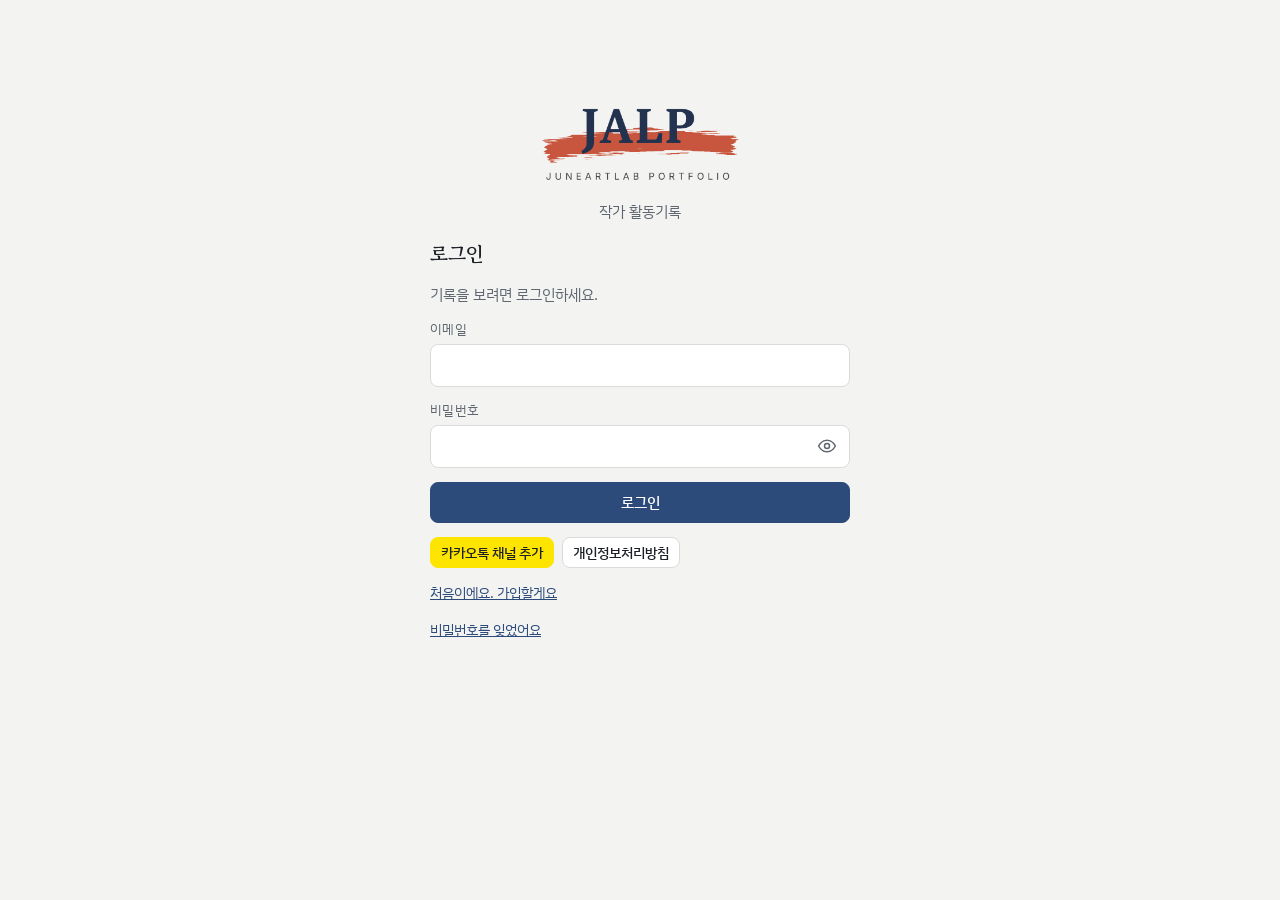
<file: index.html>
<!doctype html>
<html lang="ko">
<head>
<meta charset="utf-8">
<meta name="viewport" content="width=device-width,initial-scale=1,viewport-fit=cover">
<title>JALP · JuneArtLab Portfolio</title>
<meta name="description" content="작품·전시·수상·도록·강의를 한 번 기록하고 제출처별로 골라 출력하는 작가용 앱">
<meta name="theme-color" content="#2c4a7a">
<meta name="apple-mobile-web-app-capable" content="yes">
<meta name="mobile-web-app-capable" content="yes">
<meta name="apple-mobile-web-app-title" content="JALP">
<meta name="apple-mobile-web-app-status-bar-style" content="default">
<link rel="manifest" href="manifest.webmanifest">
<link rel="icon" href="icons/icon-192.png?v=3">
<link rel="apple-touch-icon" href="icons/apple-touch-icon.png?v=3">
<link rel="preconnect" href="https://fonts.googleapis.com">
<link rel="stylesheet" href="https://fonts.googleapis.com/css2?family=Gowun+Batang:wght@400;700&family=IBM+Plex+Sans+KR:wght@400;500;600&display=swap">
<style>body{margin:0}img{max-width:100%}[hidden]{display:none!important}:root{padding-top:env(safe-area-inset-top,0px)}</style>
<link rel="stylesheet" href="styles.css">
</head>
<body>
<div class="wrap" id="app"><div class="loading">불러오는 중…</div></div>
<nav class="tabbar" aria-label="메뉴" hidden><div class="in">
  <button data-tab="list"><svg class="ic" viewBox="0 0 24 24" width="22" height="22" fill="none" stroke="currentColor" stroke-width="1.8" stroke-linecap="round" stroke-linejoin="round" aria-hidden="true"><rect x="4" y="3" width="16" height="18" rx="2"/><path d="M8 8h8M8 12h8M8 16h5"/></svg>기록</button>
  <button data-tab="add" class="add"><span class="ic">+</span>추가</button>
  <button data-tab="out"><svg class="ic" viewBox="0 0 24 24" width="22" height="22" fill="none" stroke="currentColor" stroke-width="1.8" stroke-linecap="round" stroke-linejoin="round" aria-hidden="true"><path d="M7 9V3h10v6"/><rect x="3" y="9" width="18" height="8" rx="2"/><path d="M7 14h10v7H7z"/></svg>출력</button>
  <button data-tab="set"><svg class="ic" viewBox="0 0 24 24" width="22" height="22" fill="none" stroke="currentColor" stroke-width="1.8" stroke-linecap="round" stroke-linejoin="round" aria-hidden="true"><circle cx="12" cy="12" r="3"/><path d="M19.4 15a1.7 1.7 0 0 0 .3 1.8l.1.1a2 2 0 1 1-2.8 2.8l-.1-.1a1.7 1.7 0 0 0-1.8-.3 1.7 1.7 0 0 0-1 1.5V21a2 2 0 1 1-4 0v-.1a1.7 1.7 0 0 0-1.1-1.5 1.7 1.7 0 0 0-1.8.3l-.1.1a2 2 0 1 1-2.8-2.8l.1-.1a1.7 1.7 0 0 0 .3-1.8 1.7 1.7 0 0 0-1.5-1H3a2 2 0 1 1 0-4h.1a1.7 1.7 0 0 0 1.5-1.1 1.7 1.7 0 0 0-.3-1.8l-.1-.1a2 2 0 1 1 2.8-2.8l.1.1a1.7 1.7 0 0 0 1.8.3H9a1.7 1.7 0 0 0 1-1.5V3a2 2 0 1 1 4 0v.1a1.7 1.7 0 0 0 1 1.5 1.7 1.7 0 0 0 1.8-.3l.1-.1a2 2 0 1 1 2.8 2.8l-.1.1a1.7 1.7 0 0 0-.3 1.8V9a1.7 1.7 0 0 0 1.5 1H21a2 2 0 1 1 0 4h-.1a1.7 1.7 0 0 0-1.5 1z"/></svg>설정</button>
</div></nav>
<div id="sheet" class="sheet" hidden></div>
<div id="toast" class="toast" hidden></div>
<script src="config.js"></script>
<script src="vendor/supabase.js"></script>
<script src="app.js"></script>
</body>
</html>
</file>
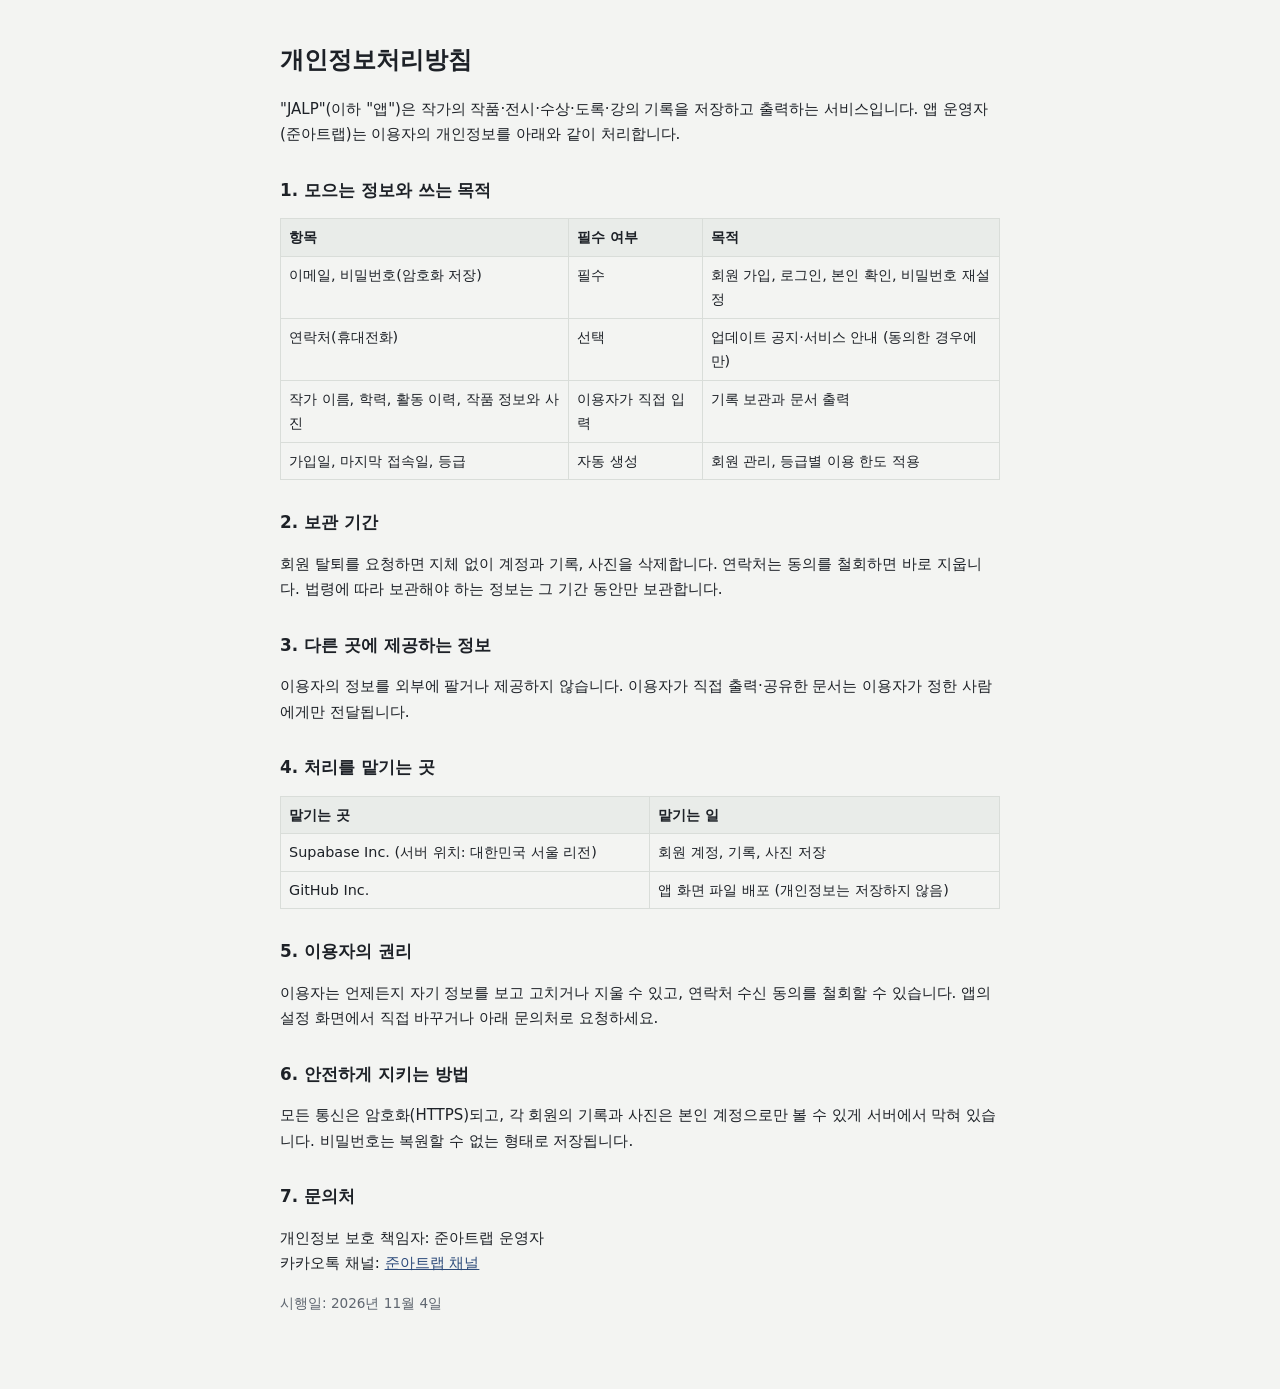
<file: privacy.html>
<!doctype html>
<html lang="ko"><head><meta charset="utf-8"><meta name="viewport" content="width=device-width,initial-scale=1">
<title>개인정보처리방침 · JALP</title>
<style>body{margin:0;background:#f3f4f2;color:#1d2127;font:15px/1.7 "Apple SD Gothic Neo","Malgun Gothic",system-ui,sans-serif}
main{max-width:720px;margin:0 auto;padding:24px 16px 60px}h1{font-size:1.5rem}h2{font-size:1.05rem;margin-top:28px}
table{border-collapse:collapse;width:100%;font-size:.9rem}th,td{border:1px solid #d9ddd9;padding:6px 8px;text-align:left;vertical-align:top}th{background:#e9ece9}
.note{color:#5f6670;font-size:.85rem}a{color:#2c4a7a}
@media (prefers-color-scheme:dark){body{background:#15181c;color:#e8eaec}th{background:#24324a}th,td{border-color:#323840}.note{color:#9aa1aa}a{color:#8fb0e6}}</style></head>
<body><main>
<h1>개인정보처리방침</h1>
<p>"JALP"(이하 "앱")은 작가의 작품·전시·수상·도록·강의 기록을 저장하고 출력하는 서비스입니다. 앱 운영자(준아트랩)는 이용자의 개인정보를 아래와 같이 처리합니다.</p>

<h2>1. 모으는 정보와 쓰는 목적</h2>
<table><tr><th>항목</th><th>필수 여부</th><th>목적</th></tr>
<tr><td>이메일, 비밀번호(암호화 저장)</td><td>필수</td><td>회원 가입, 로그인, 본인 확인, 비밀번호 재설정</td></tr>
<tr><td>연락처(휴대전화)</td><td>선택</td><td>업데이트 공지·서비스 안내 (동의한 경우에만)</td></tr>
<tr><td>작가 이름, 학력, 활동 이력, 작품 정보와 사진</td><td>이용자가 직접 입력</td><td>기록 보관과 문서 출력</td></tr>
<tr><td>가입일, 마지막 접속일, 등급</td><td>자동 생성</td><td>회원 관리, 등급별 이용 한도 적용</td></tr></table>

<h2>2. 보관 기간</h2>
<p>회원 탈퇴를 요청하면 지체 없이 계정과 기록, 사진을 삭제합니다. 연락처는 동의를 철회하면 바로 지웁니다. 법령에 따라 보관해야 하는 정보는 그 기간 동안만 보관합니다.</p>

<h2>3. 다른 곳에 제공하는 정보</h2>
<p>이용자의 정보를 외부에 팔거나 제공하지 않습니다. 이용자가 직접 출력·공유한 문서는 이용자가 정한 사람에게만 전달됩니다.</p>

<h2>4. 처리를 맡기는 곳</h2>
<table><tr><th>맡기는 곳</th><th>맡기는 일</th></tr>
<tr><td>Supabase Inc. (서버 위치: 대한민국 서울 리전)</td><td>회원 계정, 기록, 사진 저장</td></tr>
<tr><td>GitHub Inc.</td><td>앱 화면 파일 배포 (개인정보는 저장하지 않음)</td></tr></table>

<h2>5. 이용자의 권리</h2>
<p>이용자는 언제든지 자기 정보를 보고 고치거나 지울 수 있고, 연락처 수신 동의를 철회할 수 있습니다. 앱의 설정 화면에서 직접 바꾸거나 아래 문의처로 요청하세요.</p>

<h2>6. 안전하게 지키는 방법</h2>
<p>모든 통신은 암호화(HTTPS)되고, 각 회원의 기록과 사진은 본인 계정으로만 볼 수 있게 서버에서 막혀 있습니다. 비밀번호는 복원할 수 없는 형태로 저장됩니다.</p>

<h2>7. 문의처</h2>
<p>개인정보 보호 책임자: 준아트랩 운영자<br>카카오톡 채널: <a href="https://pf.kakao.com/_tjxkrX" target="_blank" rel="noopener">준아트랩 채널</a></p>

<p class="note">시행일: 2026년 11월 4일</p>
</main></body></html>
</file>
<file: styles.css>
/* Layout: one phone-first column (max 720px), bottom tab bar, full-screen sheets for editing and output preview. */
:root{
  --paper:#f3f4f2; --surface:#ffffff; --ink:#1d2127; --muted:#5f6670; --line:#d9ddd9;
  --indigo:#2c4a7a; --indigo-soft:#e3e9f3; --seal:#a8322b; --ok:#2f6b46;
  --display:"Gowun Batang","Nanum Myeongjo",serif;
  --body:"IBM Plex Sans KR","Apple SD Gothic Neo","Malgun Gothic",system-ui,sans-serif;
  --r:10px; --wm:url("icons/wordmark.png");
}
@media (prefers-color-scheme:dark){:root:not([data-theme="light"]){
  --paper:#15181c; --surface:#1e2228; --ink:#e8eaec; --muted:#9aa1aa; --line:#323840;
  --indigo:#8fb0e6; --indigo-soft:#24324a; --seal:#e07a72; --ok:#7cc497; color-scheme:dark; --wm:url("icons/wordmark-dark.png")}}

:root[data-theme="dark"]{--wm:url("icons/wordmark-dark.png")}
:root[data-theme="dark"]{
  --paper:#15181c; --surface:#1e2228; --ink:#e8eaec; --muted:#9aa1aa; --line:#323840;
  --indigo:#8fb0e6; --indigo-soft:#24324a; --seal:#e07a72; --ok:#7cc497; color-scheme:dark}
html,body{height:100%}
body{background:var(--paper);color:var(--ink);font-family:var(--body);font-size:15px;line-height:1.55}
body::before{content:"";position:fixed;inset:0 0 auto;height:env(safe-area-inset-top,0px);z-index:10;background:var(--paper)}
.wrap{max-width:720px;margin:0 auto;padding-left:max(16px,env(safe-area-inset-left,0px));padding-right:max(16px,env(safe-area-inset-right,0px));padding-block:20px 110px}
h1,h2,h3{font-family:var(--display);text-wrap:balance;margin:0;font-weight:700}
h1{font-size:1.65rem;letter-spacing:-.01em}
h2{font-size:1.25rem}
button,input,select,textarea{font:inherit;color:inherit}
button{cursor:pointer}
:focus-visible{outline:2px solid var(--indigo);outline-offset:2px}
.top{display:flex;align-items:flex-end;justify-content:space-between;gap:12px;flex-wrap:wrap;margin-bottom:14px}
.top .sub{color:var(--muted);font-size:.85rem}
.seal{display:inline-grid;place-items:center;width:30px;height:30px;border:2px solid var(--seal);color:var(--seal);font-family:var(--display);font-weight:700;font-size:.8rem;border-radius:4px;transform:rotate(-4deg);margin-right:8px;vertical-align:middle;line-height:1}
.banner{background:var(--indigo-soft);border-radius:var(--r);padding:12px 14px;display:flex;gap:10px;align-items:center;justify-content:space-between;flex-wrap:wrap;margin-bottom:14px;font-size:.9rem}
.stats{display:grid;grid-template-columns:repeat(5,1fr);gap:6px;margin-bottom:14px}
.stat{background:var(--surface);border:1px solid var(--line);border-radius:8px;padding:8px 4px;text-align:center}
.stat b{display:block;font-family:var(--display);font-size:1.25rem;font-variant-numeric:tabular-nums}
.stat span{font-size:.75rem;color:var(--muted)}
.chips{display:flex;gap:6px;overflow-x:auto;padding-bottom:4px;margin-bottom:8px;scrollbar-width:none}
.chip{flex:none;border:1px solid var(--line);background:var(--surface);border-radius:999px;padding:5px 12px;font-size:.85rem;white-space:nowrap}
.chip[aria-pressed="true"]{background:var(--ink);color:var(--paper);border-color:var(--ink)}
.list{display:flex;flex-direction:column;gap:8px}
.card{display:grid;grid-template-columns:64px 1fr;gap:12px;align-items:center;background:var(--surface);border:1px solid var(--line);border-radius:var(--r);padding:10px;text-align:left;width:100%}
.thumb{width:64px;height:64px;border-radius:6px;background:var(--indigo-soft);object-fit:cover;display:grid;place-items:center;color:var(--indigo);font-family:var(--display);font-size:1.3rem}
.card .meta{min-width:0;display:block}
.card .t,.card .d{display:block}
.card .t{font-weight:600;overflow:hidden;text-overflow:ellipsis;white-space:nowrap}
.card .d{font-size:.82rem;color:var(--muted);overflow:hidden;text-overflow:ellipsis;white-space:nowrap}
.tags{display:flex;gap:4px;flex-wrap:wrap;margin-top:3px}
.pill{font-size:.72rem;padding:1px 7px;border-radius:4px;background:var(--indigo-soft);color:var(--indigo);letter-spacing:.02em}
.pill.type{background:var(--ink);color:var(--paper)}
.pill.ex{background:transparent;border:1px solid var(--seal);color:var(--seal)}
.empty{color:var(--muted);text-align:center;padding:40px 10px}
.tabbar{position:fixed;left:0;right:0;bottom:0;background:var(--surface);border-top:1px solid var(--line);z-index:5;padding-bottom:env(safe-area-inset-bottom,0px);padding-left:max(0px,env(safe-area-inset-left,0px));padding-right:max(0px,env(safe-area-inset-right,0px))}
.tabbar .in{max-width:720px;margin:0 auto;display:grid;grid-template-columns:repeat(4,1fr)}
.tabbar button{background:none;border:0;padding:10px 0 12px;font-size:.8rem;color:var(--muted);display:flex;flex-direction:column;align-items:center;gap:2px}
.tabbar button[aria-current="true"]{color:var(--indigo);font-weight:600}
.tabbar .ic{font-family:var(--display);font-size:1.15rem;line-height:1}
.tabbar .add .ic{background:var(--indigo);color:var(--surface);width:34px;height:34px;border-radius:50%;display:grid;place-items:center;font-size:1.4rem;margin-top:-4px}
.btn{border:1px solid var(--line);background:var(--surface);border-radius:8px;padding:8px 14px;font-weight:500}
.btn.primary{background:var(--indigo);border-color:var(--indigo);color:var(--surface)}
.btn.danger{color:var(--seal);border-color:var(--seal)}
.btn.small{padding:4px 10px;font-size:.85rem}
.btn:disabled{opacity:.5;cursor:default}
.sheet{position:fixed;inset:0;background:var(--paper);z-index:20;overflow-y:auto;padding-top:env(safe-area-inset-top,0px)}
.sheet .head{position:sticky;top:0;background:var(--paper);border-bottom:1px solid var(--line);z-index:2}
.sheet .head .in{max-width:720px;margin:0 auto;display:flex;justify-content:space-between;align-items:center;gap:8px;padding-block:10px;padding-left:max(16px,env(safe-area-inset-left,0px));padding-right:max(16px,env(safe-area-inset-right,0px))}
.form{display:flex;flex-direction:column;gap:14px}
.field label,.flabel{display:block;font-size:.8rem;color:var(--muted);margin-bottom:4px;letter-spacing:.02em}
.field input,.field select,.field textarea{width:100%;box-sizing:border-box;background:var(--surface);border:1px solid var(--line);border-radius:8px;padding:9px 10px}
.field textarea{min-height:70px;resize:vertical}
.row2{display:grid;grid-template-columns:1fr 1fr;gap:10px}
.typesel{display:grid;grid-template-columns:repeat(5,1fr);gap:6px}
.typesel button{border:1px solid var(--line);background:var(--surface);border-radius:8px;padding:8px 0;font-size:.88rem}
.typesel button[aria-pressed="true"]{background:var(--ink);color:var(--paper);border-color:var(--ink)}
.slot{border:1px dashed var(--line);border-radius:var(--r);padding:10px;background:var(--surface)}
.slot .sh{display:flex;justify-content:space-between;align-items:center;gap:8px;margin-bottom:8px}
.slot .sh b{font-size:.9rem}
.slot .sh small{color:var(--muted);display:block;font-weight:400}
.photos{display:grid;grid-template-columns:repeat(auto-fill,minmax(84px,1fr));gap:6px}
.ph{position:relative;aspect-ratio:1;max-width:100%}
.ph img{width:100%;height:100%;object-fit:cover;border-radius:6px;display:block}
.ph button{position:absolute;top:3px;right:3px;width:24px;height:24px;border-radius:50%;border:0;background:rgba(0,0,0,.6);color:#fff;font-size:.8rem;line-height:1}
.filebtn{position:relative;overflow:hidden}
.filebtn input{position:absolute;inset:0;opacity:0;cursor:pointer}
.section{background:var(--surface);border:1px solid var(--line);border-radius:var(--r);padding:14px;display:flex;flex-direction:column;gap:12px;margin-bottom:12px}
.section p{margin:0;color:var(--muted);font-size:.88rem}
.presets{display:grid;grid-template-columns:1fr 1fr;gap:8px}
.preset{text-align:left;border:1px solid var(--line);background:var(--surface);border-radius:var(--r);padding:12px}
.preset b{display:block;font-family:var(--display);font-size:1rem;margin-bottom:2px}
.preset span{font-size:.8rem;color:var(--muted)}
.preset[aria-pressed="true"]{border-color:var(--indigo);box-shadow:inset 0 0 0 1px var(--indigo);background:var(--indigo-soft)}
.checks{display:flex;flex-wrap:wrap;gap:6px}
.checks label{display:flex;align-items:center;gap:5px;border:1px solid var(--line);border-radius:999px;padding:4px 10px;font-size:.85rem;background:var(--surface)}
.actions{display:flex;gap:8px;flex-wrap:wrap}
.toast{position:fixed;left:50%;transform:translateX(-50%);bottom:calc(84px + env(safe-area-inset-bottom,0px));background:var(--ink);color:var(--paper);padding:8px 16px;border-radius:999px;font-size:.88rem;z-index:30;max-width:calc(100% - 32px)}
.confirm{display:flex;gap:8px;align-items:center;flex-wrap:wrap;font-size:.88rem;color:var(--seal)}
.genrelist{display:flex;flex-direction:column;gap:6px}
.genrelist .g{display:flex;justify-content:space-between;align-items:center;border-bottom:1px solid var(--line);padding:4px 0}
.note{font-size:.8rem;color:var(--muted)}
/* Output document (A4-like page) */
.docwrap{overflow-x:auto;padding-block:16px}
.doc{background:#fff;color:#16181b;width:100%;max-width:640px;margin:0 auto;box-shadow:0 1px 6px rgba(0,0,0,.15);padding:36px 30px;box-sizing:border-box;font-family:var(--body);font-size:13px;line-height:1.6}
@media (max-width:480px){.doc{padding:22px 16px}}
.doc h1{font-family:var(--display);font-size:22px;color:#16181b;margin-bottom:4px}
.doc .dsub{color:#555;font-size:12px;margin-bottom:22px;border-bottom:2px solid #16181b;padding-bottom:10px}
.doc h2{font-family:var(--display);font-size:15px;color:#16181b;margin:22px 0 8px;padding-bottom:4px;border-bottom:1px solid #bbb}
.doc ul{list-style:none;padding:0;margin:0}
.doc li{display:grid;grid-template-columns:76px 1fr;gap:8px;padding:3px 0}
.doc li .y{font-variant-numeric:tabular-nums;color:#444}
.doc .grid{display:grid;grid-template-columns:repeat(2,1fr);gap:14px}
.doc figure{margin:0;break-inside:avoid}
.doc figure img{width:100%;max-height:260px;object-fit:contain;background:#f2f2f2;display:block}
.doc figcaption{font-size:11.5px;color:#333;margin-top:4px}
.doc .ev{break-inside:avoid;margin-bottom:16px}
.doc .ev h3{font-size:13px;font-family:var(--body);font-weight:600;margin-bottom:6px}
.doc .evinfo{border-collapse:collapse;margin:0 0 8px;font-size:12px}
.doc .evinfo th{text-align:left;font-weight:500;color:#555;padding:2px 12px 2px 0;white-space:nowrap;vertical-align:top}
.doc .evinfo td{padding:2px 0}
.doc ul.plain li{display:block}
.doc h2,.doc h3{break-after:avoid}
.doc .ev h3{break-after:avoid}
.doc .foot{margin-top:28px;font-size:11px;color:#777;text-align:right}
@media (prefers-reduced-motion:no-preference){.card,.chip,.btn{transition:background .15s,border-color .15s}}

/* Portfolio book layout: A4 pages */
.book{display:flex;flex-direction:column;gap:18px;align-items:center}
.book .page{background:#fff;color:#16181b;width:100%;max-width:560px;margin:0;aspect-ratio:210/297;box-sizing:border-box;padding:8% 9%;box-shadow:0 1px 6px rgba(0,0,0,.15);display:flex;flex-direction:column;font-family:var(--body);font-size:12.5px;line-height:1.6}
.book .pghead{font-family:var(--display);font-size:13px;letter-spacing:.2em;color:#666;border:0;margin:0 0 18px;padding:0;font-weight:400}
.book .cover{justify-content:space-between}
.book .cover .cv-top{font-size:11px;letter-spacing:.18em;color:#666}
.book .cover h1{font-family:var(--display);font-size:clamp(26px,7vw,40px);line-height:1.25;margin:0 0 14px;color:#16181b}
.book .cover .cv-name{font-family:var(--display);font-size:18px;color:#16181b}
.book .cover .cv-bot{font-size:11px;color:#666;font-variant-numeric:tabular-nums;border-top:1px solid #16181b;padding-top:8px}
.book .workpage{gap:14px}
.book .wimg{flex:1;min-height:0;display:grid;place-items:center}
.book .wimg img{max-width:100%;max-height:100%;object-fit:contain;display:block}
.book .noimg{color:#999;font-size:12px}
.book .wcap{display:flex;flex-direction:column;gap:2px;border-top:1px solid #ccc;padding-top:8px}
.book .wcap b{font-family:var(--display);font-size:15px}
.book .wcap span{color:#444;font-size:11.5px}
.book .wcap p{margin:6px 0 0;font-size:11.5px;color:#333}
.book .wmore{display:grid;grid-template-columns:repeat(3,1fr);gap:6px}
.book .wmore img{width:100%;aspect-ratio:1;object-fit:cover;display:block}
.book .evpage h3{font-size:13px;margin:0 0 12px;font-family:var(--body);font-weight:600}
.book .evpage .grid{display:grid;grid-template-columns:repeat(2,1fr);gap:12px}
.book .evpage figure{margin:0}
.book .evpage img{width:100%;max-height:300px;object-fit:contain;background:#f2f2f2;display:block}
.book .evpage figcaption{font-size:11px;color:#333;margin-top:4px}
.book .page.doc{max-width:560px}

.grp{border:1px solid var(--line);border-radius:var(--r);background:var(--surface);padding:10px 12px}
.grp summary{cursor:pointer;font-weight:600;font-size:.9rem}
.grp summary small{color:var(--muted);font-weight:400}
.grp[open] summary{margin-bottom:12px}
.sh2{display:flex;justify-content:space-between;align-items:center;gap:8px;flex-wrap:wrap}
.worder{display:flex;flex-direction:column}
.wo{display:flex;justify-content:space-between;align-items:center;gap:8px;border-bottom:1px solid var(--line);padding:6px 0}
.wo label{display:flex;gap:8px;align-items:center;min-width:0;flex:1}
.wo label span{overflow:hidden;text-overflow:ellipsis;white-space:nowrap}
.wo small{color:var(--muted)}
.wo .mv{display:flex;gap:4px;flex:none}
.viewtog{display:flex;gap:6px;margin-bottom:10px}
.pgrid{display:grid;grid-template-columns:repeat(auto-fill,minmax(150px,1fr));gap:10px}
.pcard{background:var(--surface);border:1px solid var(--line);border-radius:var(--r);padding:0;overflow:hidden;text-align:left;display:flex;flex-direction:column}
.pcard .pimg{aspect-ratio:4/5;background:var(--indigo-soft);display:grid;place-items:center;color:var(--indigo);font-family:var(--display);font-size:1.6rem;max-width:100%}
.pcard .pimg img{width:100%;height:100%;object-fit:contain;display:block}
.pcard .pm{padding:8px 10px 10px;min-width:0}
.pcard .pm b{display:block;font-family:var(--display);overflow:hidden;text-overflow:ellipsis;white-space:nowrap}
.pcard .pm span{display:block;font-size:.78rem;color:var(--muted);overflow:hidden;text-overflow:ellipsis;white-space:nowrap}
.book .cover .cv-top{letter-spacing:.3em}
.book .cv-tag{font-size:13px;color:#333;margin:10px 0 0}
.book .cv-bio{font-size:12px;line-height:1.75;color:#222;margin:12px 0 0;white-space:pre-line}
.book .cv-aw{list-style:none;padding:0;margin:14px 0 0;font-size:11.5px;color:#222;line-height:1.7}
.book .wsub{color:#555!important}
.book .waw{color:#2c4a7a!important}
.book .wcap p{white-space:pre-line;line-height:1.7}

.stats .stat{font:inherit;color:inherit;cursor:pointer}
.stats .stat[aria-pressed="true"]{border-color:var(--indigo);box-shadow:inset 0 0 0 1px var(--indigo);background:var(--indigo-soft)}
.yearline{margin:-4px 0 12px;font-size:.88rem;color:var(--muted)}
.tblwrap{overflow-x:auto;background:var(--surface);border:1px solid var(--line);border-radius:var(--r)}

.tbltitle{font-family:var(--display);font-weight:700;font-size:1.05rem;padding:14px 12px 10px}
.tbl{border-collapse:collapse;width:100%;min-width:760px;font-size:.85rem}
.tbl th{text-align:left;font-weight:500;color:var(--muted);background:var(--paper);padding:8px;border-bottom:1px solid var(--line);white-space:nowrap}
.tbl td{padding:8px;border-bottom:1px solid var(--line);vertical-align:middle}
.tbl tr[data-id]{cursor:pointer}
.tbl tr[data-id]:hover td{background:var(--indigo-soft)}
.tbl td.n{font-variant-numeric:tabular-nums;white-space:nowrap}
.tbl td img{width:44px;height:56px;object-fit:cover;border-radius:4px;display:block}
.tbl td small{display:block;color:var(--muted);font-size:.75rem}
.detail h1{font-size:1.5rem}
.dsub2{color:var(--muted);margin:2px 0 0}
.dph{display:flex;flex-direction:column;gap:8px;margin-bottom:14px}
.dph img{width:100%;max-height:70vh;object-fit:contain;background:var(--surface);border-radius:8px;border:1px solid var(--line)}
.dl{margin:0;background:var(--surface);border:1px solid var(--line);border-radius:var(--r);padding:4px 14px}
.dr{display:grid;grid-template-columns:110px 1fr;gap:10px;padding:9px 0;border-bottom:1px solid var(--line)}
.dr:last-child{border-bottom:0}
.dr dt{color:var(--muted);font-size:.85rem}
.dr dd{margin:0;white-space:pre-line;min-width:0;overflow-wrap:anywhere}
.linkbtn{background:none;border:0;padding:0;color:var(--indigo);text-decoration:underline;font:inherit;text-align:left}
.code{font-family:ui-monospace,Menlo,monospace;letter-spacing:.05em}
.banner.notice{background:var(--surface);border:1px solid var(--indigo);align-items:flex-start}
.consent{display:flex;gap:8px;align-items:flex-start;font-size:.85rem;color:var(--muted)}
.consent input{margin-top:3px}
.kakao{background:#fee500;border-color:#fee500;color:#191919;text-decoration:none}
a.btn{text-decoration:none;color:inherit;display:inline-block}
.draft{border:1px solid var(--line);border-radius:var(--r);background:var(--surface);padding:12px;display:flex;flex-direction:column;gap:8px}
.draft .note{margin:0}
.draftbox{background:var(--indigo-soft);border-radius:8px;padding:10px 12px;line-height:1.7;white-space:pre-line}
.draftbox hr{border:0;border-top:1px solid var(--line);margin:8px 0}
.banner.install{background:var(--surface);border:1px dashed var(--indigo);align-items:flex-start}
/* login */
.login{max-width:420px;margin:8vh auto 0;display:flex;flex-direction:column;gap:14px}
.login .lead{color:var(--muted);margin:0}
.login .switch{background:none;border:0;color:var(--indigo);text-decoration:underline;padding:0;font-size:.9rem;align-self:flex-start}
.login .err{color:var(--seal);font-size:.88rem;margin:0}
.syncdot{display:inline-block;width:8px;height:8px;border-radius:50%;background:var(--ok);margin-right:5px;vertical-align:middle}
.syncdot.local{background:var(--seal)}
.loading{color:var(--muted);text-align:center;padding:60px 0}
/* print: only the output document */
@media print{
  html,body{height:auto!important;overflow:visible!important;background:#fff}
  body>*:not(#sheet){display:none!important}
  #sheet{position:static;overflow:visible;padding:0;background:#fff}
  #sheet .head,#sheet .note{display:none!important}
  #sheet .wrap{padding:0;max-width:none}
  .docwrap{padding:0;overflow:visible}
  .doc{box-shadow:none;max-width:none;padding:0}
  .doc h2.evh{break-before:page}
  .book{display:block}
  .book .page{width:auto;max-width:none;aspect-ratio:auto;height:265mm;padding:0;box-shadow:none;break-after:page;page-break-after:always;overflow:hidden}
  .book .page.cvpage{height:auto;min-height:265mm;overflow:visible}
  .book .page:last-child{break-after:auto;page-break-after:auto}
  @page{size:A4;margin:16mm}
}

.wm{width:170px;aspect-ratio:760/340;background:var(--wm) left center/contain no-repeat;margin:0 0 2px -4px}
.wm-lg{width:220px;margin:0 auto 4px}
.login .sub{text-align:center;color:var(--muted);margin-top:-8px}
.pw{position:relative}.pw input{padding-right:44px!important}.pweye{position:absolute;right:4px;top:50%;transform:translateY(-50%);width:38px;height:38px;border:0;background:none;color:var(--muted);display:grid;place-items:center;cursor:pointer;border-radius:6px}.pweye.on{color:var(--indigo)}
.need{font-style:normal;font-size:.72rem;font-weight:600;padding:1px 6px;border-radius:99px;border:1px solid var(--line);color:var(--muted);margin-left:4px;vertical-align:middle}.need.req{border-color:var(--seal);color:var(--seal)}
.entry .ecard h2{font-size:1.1rem;margin-bottom:8px}.kind{display:inline-block;font-family:var(--body);font-size:.75rem;font-weight:600;padding:1px 8px;border-radius:99px;background:var(--indigo-soft);color:var(--indigo);vertical-align:middle}.etbl{width:100%;border-collapse:collapse;font-size:.92rem}.etbl th{text-align:left;color:var(--muted);font-weight:500;white-space:nowrap;padding:6px 8px 6px 0;width:1%}.etbl td{padding:6px 0;border-top:1px solid var(--line);word-break:keep-all}.etbl th{border-top:1px solid var(--line)}.etbl td:last-child{width:1%;padding-left:8px;text-align:right}.ephotos{display:grid;grid-template-columns:repeat(auto-fill,minmax(110px,1fr));gap:8px;margin-top:6px}.ephotos figure{margin:0;display:flex;flex-direction:column;gap:4px}.ephotos img{width:100%;aspect-ratio:1;object-fit:cover;border-radius:6px;border:1px solid var(--line)}.ephotos figcaption{font-size:.78rem;color:var(--muted)}
.profrow{display:flex;align-items:center;gap:14px;margin:6px 0 10px}.pphoto{width:84px;height:84px;border-radius:50%;overflow:hidden;background:var(--indigo-soft);display:grid;place-items:center;flex:none;border:1px solid var(--line)}.pphoto img{width:100%;height:100%;object-fit:cover}.pphoto span{font-size:.75rem;color:var(--muted)}.book .cv-photo{width:110px;height:110px;border-radius:50%;object-fit:cover;display:block;margin:0 0 18px}.book .cover .cv-bot{display:flex;justify-content:space-between;gap:12px;flex-wrap:wrap}

/* ---- v35: 상세 페이지 · 임시저장 · 연동 입력 ---- */
#lightbox{position:fixed;inset:0;z-index:100;background:rgba(0,0,0,.92);display:flex;flex-direction:column;align-items:center;justify-content:center;gap:12px;padding:16px}
#lightbox img{max-width:100%;max-height:85vh;object-fit:contain}
.draftb{background:#fff4dc;color:#5b4200}
@media (prefers-color-scheme:dark){:root:not([data-theme="light"]) .draftb{background:#3a3020;color:#f1dcae}}
:root[data-theme="dark"] .draftb{background:#3a3020;color:#f1dcae}
.pill.draftpill{background:#fff4dc;color:#7a5600;border:1px solid #e8c77a}
.links{border:1px solid var(--line);border-radius:var(--r);padding:12px;background:var(--surface);display:flex;flex-direction:column;gap:10px}
.lchips{display:flex;flex-wrap:wrap;gap:6px}
.lchip{display:inline-flex;align-items:center;gap:6px;background:var(--indigo-soft);color:var(--ink);border-radius:999px;padding:4px 6px 4px 12px;font-size:.85rem;max-width:100%}
.lchip button{border:0;background:transparent;color:var(--muted);font-size:1rem;padding:2px 6px;cursor:pointer}
.laddrow{display:grid;grid-template-columns:72px 1fr;gap:6px}
.laddrow > *{min-width:0}
.laddrow input{width:100%}
.acwrap{position:relative;min-width:0}
.aclist{margin-top:4px;background:var(--surface);border:1px solid var(--line);border-radius:8px;box-shadow:0 6px 18px rgba(0,0,0,.12);max-height:220px;overflow:auto}
.aclist button{display:block;width:100%;text-align:left;border:0;background:none;padding:9px 12px;font:inherit;color:var(--ink);border-bottom:1px solid var(--line)}
.aclist button:last-child{border-bottom:0}
.aclist button small{color:var(--muted);margin-left:6px}
.sumtools{display:flex;align-items:center;gap:8px;flex-wrap:wrap;margin-top:6px}
#sumcnt{font-size:.8rem;color:var(--muted)}
#sumcnt.warn{color:var(--seal)}
.warnline{background:#fdecea;color:#7a1f19;border-radius:8px;padding:8px 10px;font-size:.85rem;display:flex;gap:8px;align-items:center;justify-content:space-between;flex-wrap:wrap;margin-top:6px}
@media (prefers-color-scheme:dark){:root:not([data-theme="light"]) .warnline{background:#3b2220;color:#f3c2bd}}
:root[data-theme="dark"] .warnline{background:#3b2220;color:#f3c2bd}
.dbig{display:block;width:100%;max-height:62vh;object-fit:contain;background:var(--surface);border:1px solid var(--line);border-radius:10px;margin-bottom:10px;cursor:zoom-in}
.dbig.empty{height:160px;display:grid;place-items:center;color:var(--muted);cursor:default}
.dthumbs{display:flex;gap:8px;overflow-x:auto;padding-bottom:4px;margin-bottom:12px}
.dthumbs img{width:92px;height:92px;object-fit:cover;border-radius:6px;border:1px solid var(--line);flex:none;cursor:zoom-in}
.mini{display:flex;gap:6px;flex-wrap:wrap;margin:6px 0 2px}
.mini img{width:52px;height:52px;object-fit:cover;border-radius:4px;border:1px solid var(--line);cursor:zoom-in}
.dsub2.han{font-family:var(--display)}
.dsum{font-size:1.05rem;border-left:3px solid var(--indigo);padding:4px 0 4px 12px;margin:12px 0}
.dsec{margin-top:20px}
.dsec h2{font-size:1rem;margin:0 0 8px;color:var(--muted);letter-spacing:.02em}
.dtext{white-space:pre-line;line-height:1.8;margin:0}
.hist{border-bottom:1px solid var(--line);padding:6px 0}
.hist:last-child{border-bottom:0}
.linkrow{display:flex;justify-content:space-between;gap:10px;width:100%;text-align:left;border:0;background:none;padding:6px 0;font:inherit;color:var(--ink);cursor:pointer}
.linkrow span:first-child{min-width:0;overflow-wrap:anywhere}
.linkrow span:last-child{color:var(--muted)}
.dslot{margin-bottom:6px}
.dslot small{color:var(--muted);font-weight:400}
.btn.wide{width:100%;margin:14px 0 4px}
.pnav{display:grid;grid-template-columns:1fr 1fr;gap:10px;margin:28px 0 12px}
.pnav .btn{display:flex;flex-direction:column;align-items:flex-start;gap:2px;min-width:0}
.pnav .btn:last-child{align-items:flex-end;text-align:right}
.pnav small{color:var(--muted);font-weight:400;max-width:100%;overflow:hidden;text-overflow:ellipsis;white-space:nowrap}
.book .wsum{color:#222!important;font-size:12px!important;margin-top:4px}
.book .whist{color:#555!important}
.book .whist em{font-style:normal;color:#2c4a7a;margin-right:4px}
.links input{width:100%;box-sizing:border-box;background:var(--paper);border:1px solid var(--line);border-radius:8px;padding:9px 10px}
.links h3{margin:4px 0 0;font-size:.95rem}
.dbig{box-sizing:border-box}
.dbig.empty{height:110px}
</file>
